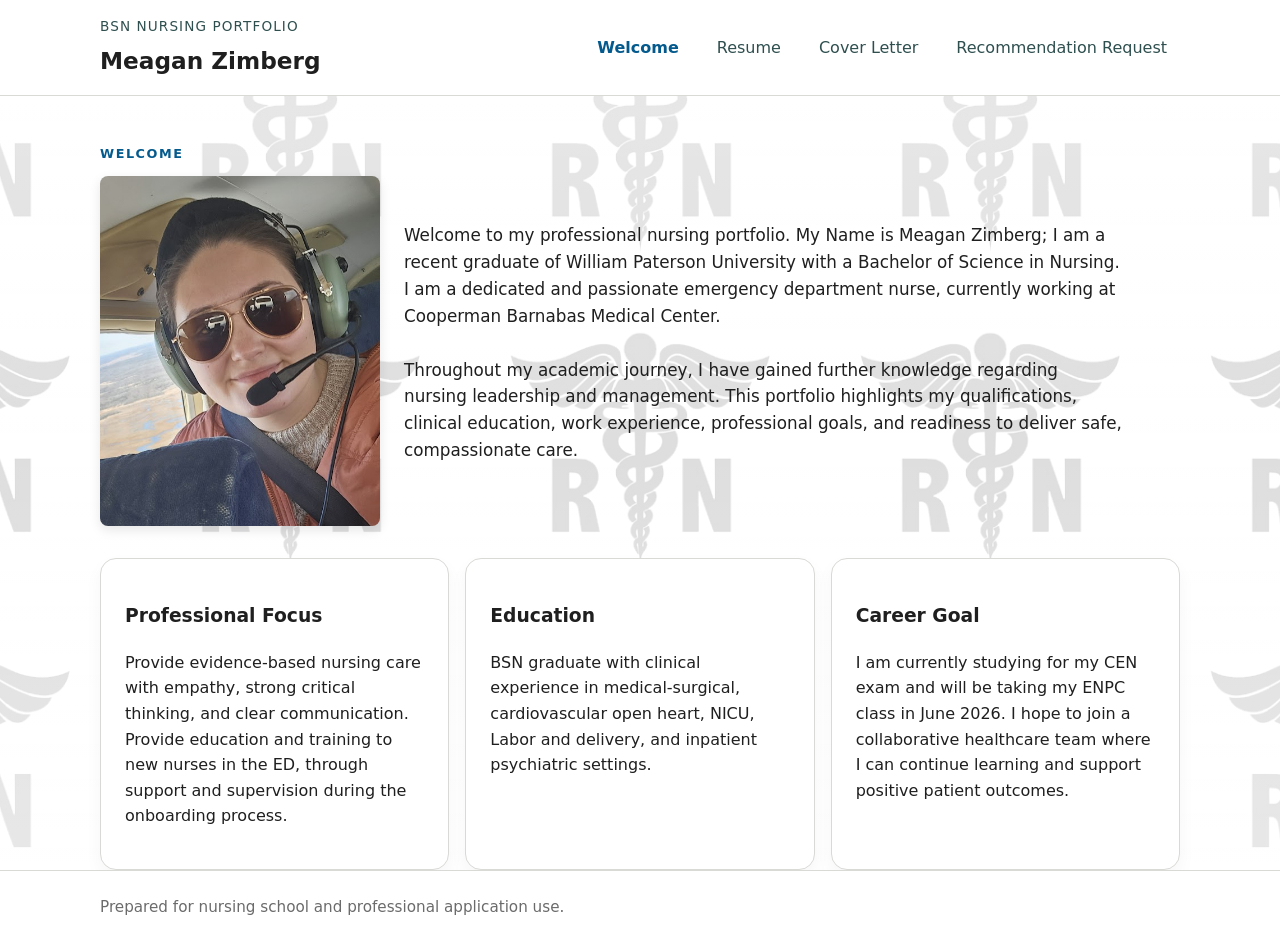
<file: index.html>
<!DOCTYPE html>
<html lang="en">
<head>
  <meta charset="UTF-8">
  <meta name="viewport" content="width=device-width, initial-scale=1.0">
  <title>BSN Nursing Portfolio | Meagan Zimberg</title>
  <link rel="icon" type="image/x-icon" href="favicon.ico">
  <link rel="stylesheet" href="styles.css">
  <script>
    function currentDate() {
      const now = new Date();
      const month = String(now.getMonth() + 1).padStart(2, '0');
      const day = String(now.getDate()).padStart(2, '0');
      const year = now.getFullYear();
      return `${month}/${day}/${year}`;
    }
  </script>
</head>
<body>
  <header class="site-header">
    <div class="container header-inner">
      <div class="brand">
        <p class="eyebrow">BSN Nursing Portfolio</p>
        <h1>Meagan Zimberg</h1>
      </div>
      <button class="nav-toggle" aria-controls="main-navigation" aria-expanded="false">Menu</button>
      <nav id="main-navigation" class="navigation">
        <a href="./index.html" class="active">Welcome</a>
        <a href="./resume.html">Resume</a>
        <a href="./cover-letter.html">Cover Letter</a>
        <a href="./recommendation.html">Recommendation Request</a>
      </nav>
    </div>
  </header>

  <main>
    <section id="welcome" class="section welcome-section">
      <div class="container">
        <p class="section-label">Welcome</p>
        <!-- <h2>Future BSN-Prepared Registered Nurse</h2> -->
        <span class="intro">
            <img src="meagan.jpg" alt="Meagan Zimberg" class="welcome-image">
            <p class="intro-copy">Welcome to my professional nursing portfolio. My Name is Meagan Zimberg&semi; I am a recent graduate of William Paterson University with a Bachelor of Science in Nursing. I am a dedicated and passionate emergency department nurse, currently working at Cooperman Barnabas Medical Center.<br/><br/>Throughout my academic journey, I have gained further knowledge regarding nursing leadership and management. This portfolio highlights my qualifications, clinical education, work experience, professional goals, and readiness to deliver safe, compassionate care.</p>
        </span>
        <div class="summary-cards">
          <article>
            <h3>Professional Focus</h3>
            <p>Provide evidence-based nursing care with empathy, strong critical thinking, and clear communication. Provide education and training to new nurses in the ED, through support and supervision during the onboarding process.</p>
          </article>
          <article>
            <h3>Education</h3>
            <p>BSN graduate with clinical experience in medical-surgical, cardiovascular open heart, NICU, Labor and delivery, and inpatient psychiatric settings.</p>
          </article>
          <article>
            <h3>Career Goal</h3>
            <p>I am currently studying for my CEN exam and will be taking my ENPC class in June 2026. I hope to join a collaborative healthcare team where I can continue learning and support positive patient outcomes. </p>
          </article>
        </div>
      </div>
    </section>
  </main>

  <footer class="site-footer">
    <div class="container">
      <p>Prepared for nursing school and professional application use.</p>
    </div>
  </footer>

  <script src="script.js"></script>
</body>
</html>
</file>
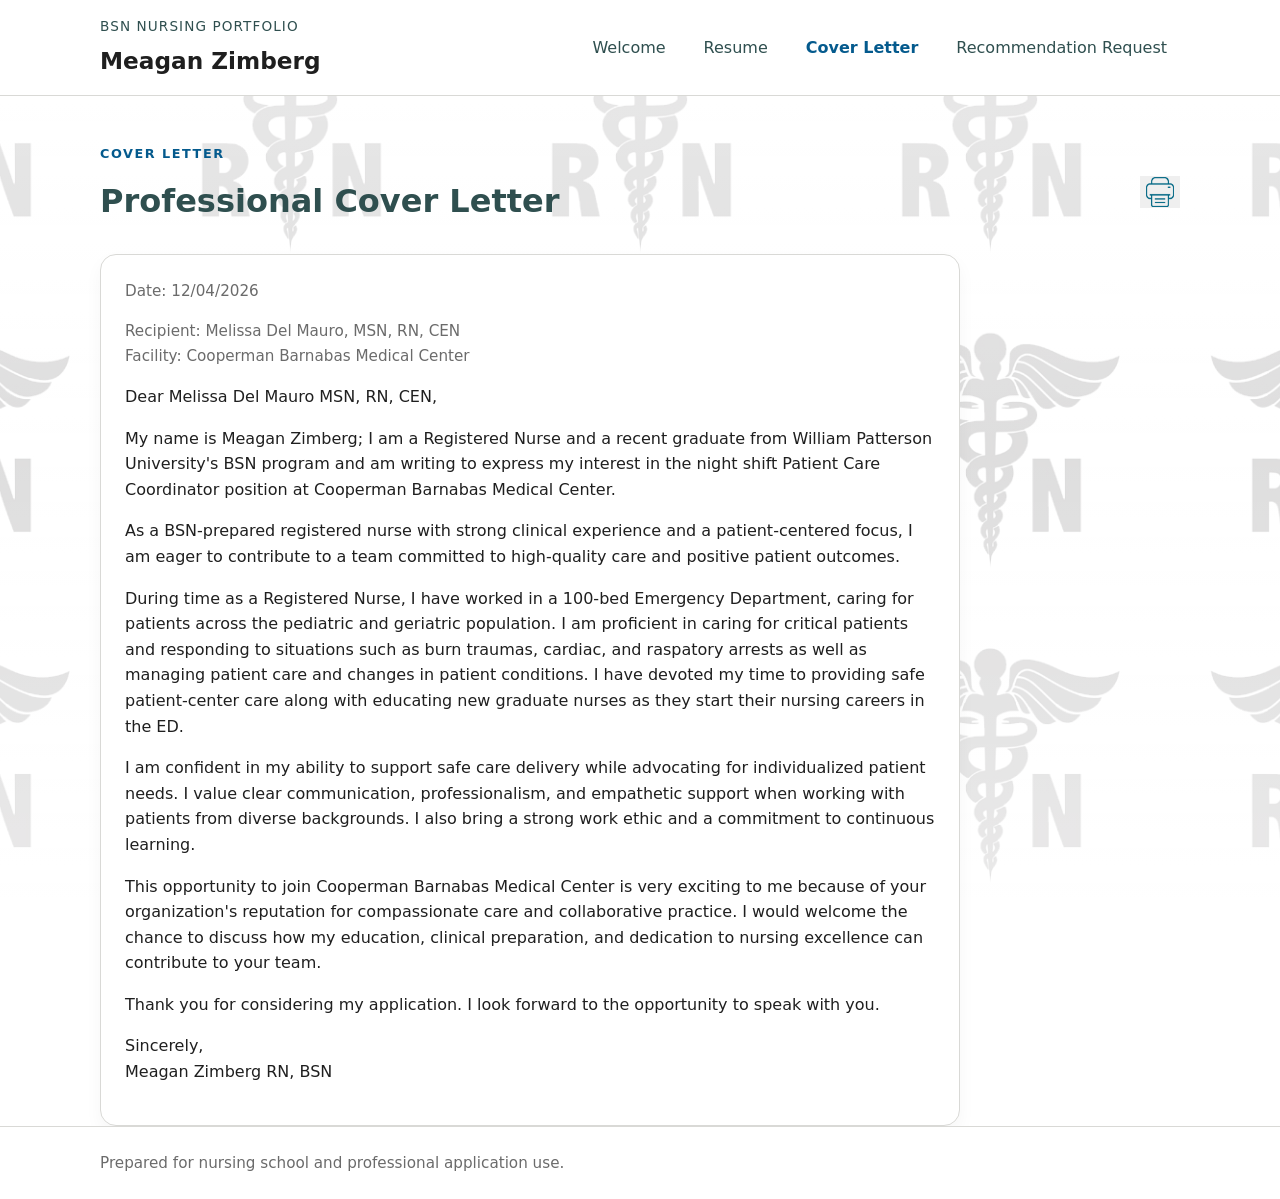
<file: cover-letter.html>
<!DOCTYPE html>
<html lang="en">
<head>
  <meta charset="UTF-8">
  <meta name="viewport" content="width=device-width, initial-scale=1.0">
  <title>BSN Nursing Portfolio | Meagan Zimberg</title>
  <link rel="icon" type="image/x-icon" href="favicon.ico">
  <link rel="stylesheet" href="styles.css">
  <script>
    function currentDate() {
      const now = new Date();
      const month = String(now.getMonth() + 1).padStart(2, '0');
      const day = String(now.getDate()).padStart(2, '0');
      const year = now.getFullYear();
      return `${month}/${day}/${year}`;
    }
  </script>
</head>
<body>
  <header class="site-header">
    <div class="container header-inner">
      <div class="brand">
        <p class="eyebrow">BSN Nursing Portfolio</p>
        <h1>Meagan Zimberg</h1>
      </div>
      <button class="nav-toggle" aria-controls="main-navigation" aria-expanded="false">Menu</button>
      <nav id="main-navigation" class="navigation">
        <a href="./index.html">Welcome</a>
        <a href="./resume.html">Resume</a>
        <a href="./cover-letter.html" class="active">Cover Letter</a>
        <a href="./recommendation.html">Recommendation Request</a>
      </nav>
    </div>
  </header>

  <main>
    <section id="cover-letter" class="section letter-section">
      <div class="container">
        <p class="section-label">Cover Letter</p>
        <h2>
          Professional Cover Letter
          <button class="print-button" onclick="window.print()">
            <img src="printer.png" alt="Print Now"/>
          </button>
        </h2>
        <article class="letter-card">
          <p class="letter-meta">Date: <script>document.write(currentDate());</script></p>
          <p class="letter-meta">Recipient: Melissa Del Mauro, MSN, RN, CEN<br>
          Facility: Cooperman Barnabas Medical Center</p>

          <p>Dear Melissa Del Mauro MSN, RN, CEN, </p>

          <p>My name is Meagan Zimberg&semi; I am a Registered Nurse and a recent graduate from William Patterson University&apos;s BSN program and am writing to express my interest in the night shift Patient Care Coordinator position at Cooperman Barnabas Medical Center.  </p>

          <p>As a BSN-prepared registered nurse with strong clinical experience and a patient-centered focus, I am eager to contribute to a team committed to high-quality care and positive patient outcomes. </p>

          <p>During time as a Registered Nurse, I have worked in a 100-bed Emergency Department, caring for patients across the pediatric and geriatric population. I am proficient in caring for critical patients and responding to situations such as burn traumas, cardiac, and raspatory arrests as well as managing patient care and changes in patient conditions. I have devoted my time to providing safe patient-center care along with educating new graduate nurses as they start their nursing careers in the ED.  </p>

          <p>I am confident in my ability to support safe care delivery while advocating for individualized patient needs. I value clear communication, professionalism, and empathetic support when working with patients from diverse backgrounds. I also bring a strong work ethic and a commitment to continuous learning. </p>

          <p>This opportunity to join Cooperman Barnabas Medical Center is very exciting to me because of your organization&apos;s reputation for compassionate care and collaborative practice. I would welcome the chance to discuss how my education, clinical preparation, and dedication to nursing excellence can contribute to your team. </p>

          <p>Thank you for considering my application. I look forward to the opportunity to speak with you. </p>

          <p>Sincerely, <br/>
          Meagan Zimberg RN, BSN
          </p>
        </article>
      </div>
    </section>
  </main>

  <footer class="site-footer">
    <div class="container">
      <p>Prepared for nursing school and professional application use.</p>
    </div>
  </footer>

  <script src="script.js"></script>
</body>
</html>
</file>
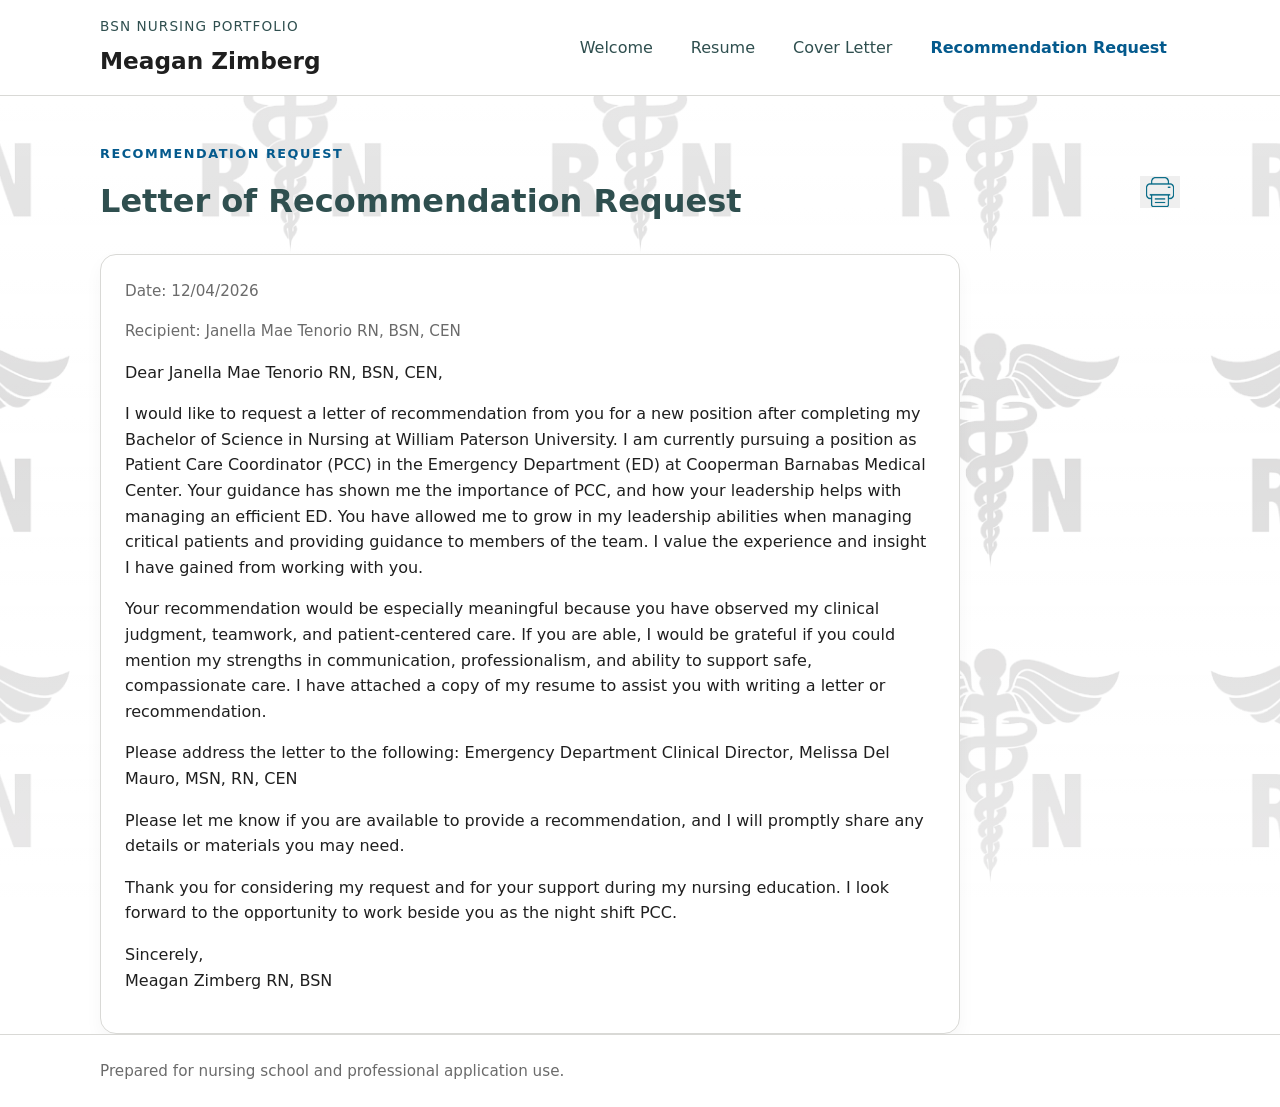
<file: recommendation.html>
<!DOCTYPE html>
<html lang="en">
<head>
  <meta charset="UTF-8">
  <meta name="viewport" content="width=device-width, initial-scale=1.0">
  <title>BSN Nursing Portfolio | Meagan Zimberg</title>
  <link rel="icon" type="image/x-icon" href="favicon.ico">
  <link rel="stylesheet" href="styles.css">
  <script>
    function currentDate() {
      const now = new Date();
      const month = String(now.getMonth() + 1).padStart(2, '0');
      const day = String(now.getDate()).padStart(2, '0');
      const year = now.getFullYear();
      return `${month}/${day}/${year}`;
    }
  </script>
</head>
<body>
  <header class="site-header">
    <div class="container header-inner">
      <div class="brand">
        <p class="eyebrow">BSN Nursing Portfolio</p>
        <h1>Meagan Zimberg</h1>
      </div>
      <button class="nav-toggle" aria-controls="main-navigation" aria-expanded="false">Menu</button>
      <nav id="main-navigation" class="navigation">
        <a href="./index.html">Welcome</a>
        <a href="./resume.html">Resume</a>
        <a href="./cover-letter.html">Cover Letter</a>
        <a href="./recommendation.html" class="active">Recommendation Request</a>
      </nav>
    </div>
  </header>

  <main>
    <section id="recommendation" class="section letter-section">
      <div class="container">
        <p class="section-label">Recommendation Request</p>
        <h2>
          Letter of Recommendation Request
          <button class="print-button" onclick="window.print()">
            <img src="printer.png" alt="Print Now"/>
          </button>
        </h2>
        <article class="letter-card">
          <p class="letter-meta">Date: <script>document.write(currentDate());</script></p>
          <p class="letter-meta">Recipient: Janella Mae Tenorio RN, BSN, CEN</p>

          <p>Dear Janella Mae Tenorio RN, BSN, CEN, </p>

          <p>I would like to request a letter of recommendation from you for a new position after completing my Bachelor of Science in Nursing at William Paterson University. I am currently pursuing a position as Patient Care Coordinator (PCC) in the Emergency Department (ED) at Cooperman Barnabas Medical Center. Your guidance has shown me the importance of PCC, and how your leadership helps with managing an efficient ED. You have allowed me to grow in my leadership abilities when managing critical patients and providing guidance to members of the team. I value the experience and insight I have gained from working with you.  </p>

          <p>Your recommendation would be especially meaningful because you have observed my clinical judgment, teamwork, and patient-centered care. If you are able, I would be grateful if you could mention my strengths in communication, professionalism, and ability to support safe, compassionate care. I have attached a copy of my resume to assist you with writing a letter or recommendation. </p>

          <p>Please address the letter to the following: Emergency Department Clinical Director, Melissa Del Mauro, MSN, RN, CEN  </p>

          <p>Please let me know if you are available to provide a recommendation, and I will promptly share any details or materials you may need. </p>

          <p>Thank you for considering my request and for your support during my nursing education. I look forward to the opportunity to work beside you as the night shift PCC.  </p>

          <p>Sincerely, <br/>
          Meagan Zimberg RN, BSN 
          </p>
        </article>
      </div>
    </section>
  </main>

  <footer class="site-footer">
    <div class="container">
      <p>Prepared for nursing school and professional application use.</p>
    </div>
  </footer>

  <script src="script.js"></script>
</body>
</html>
</file>
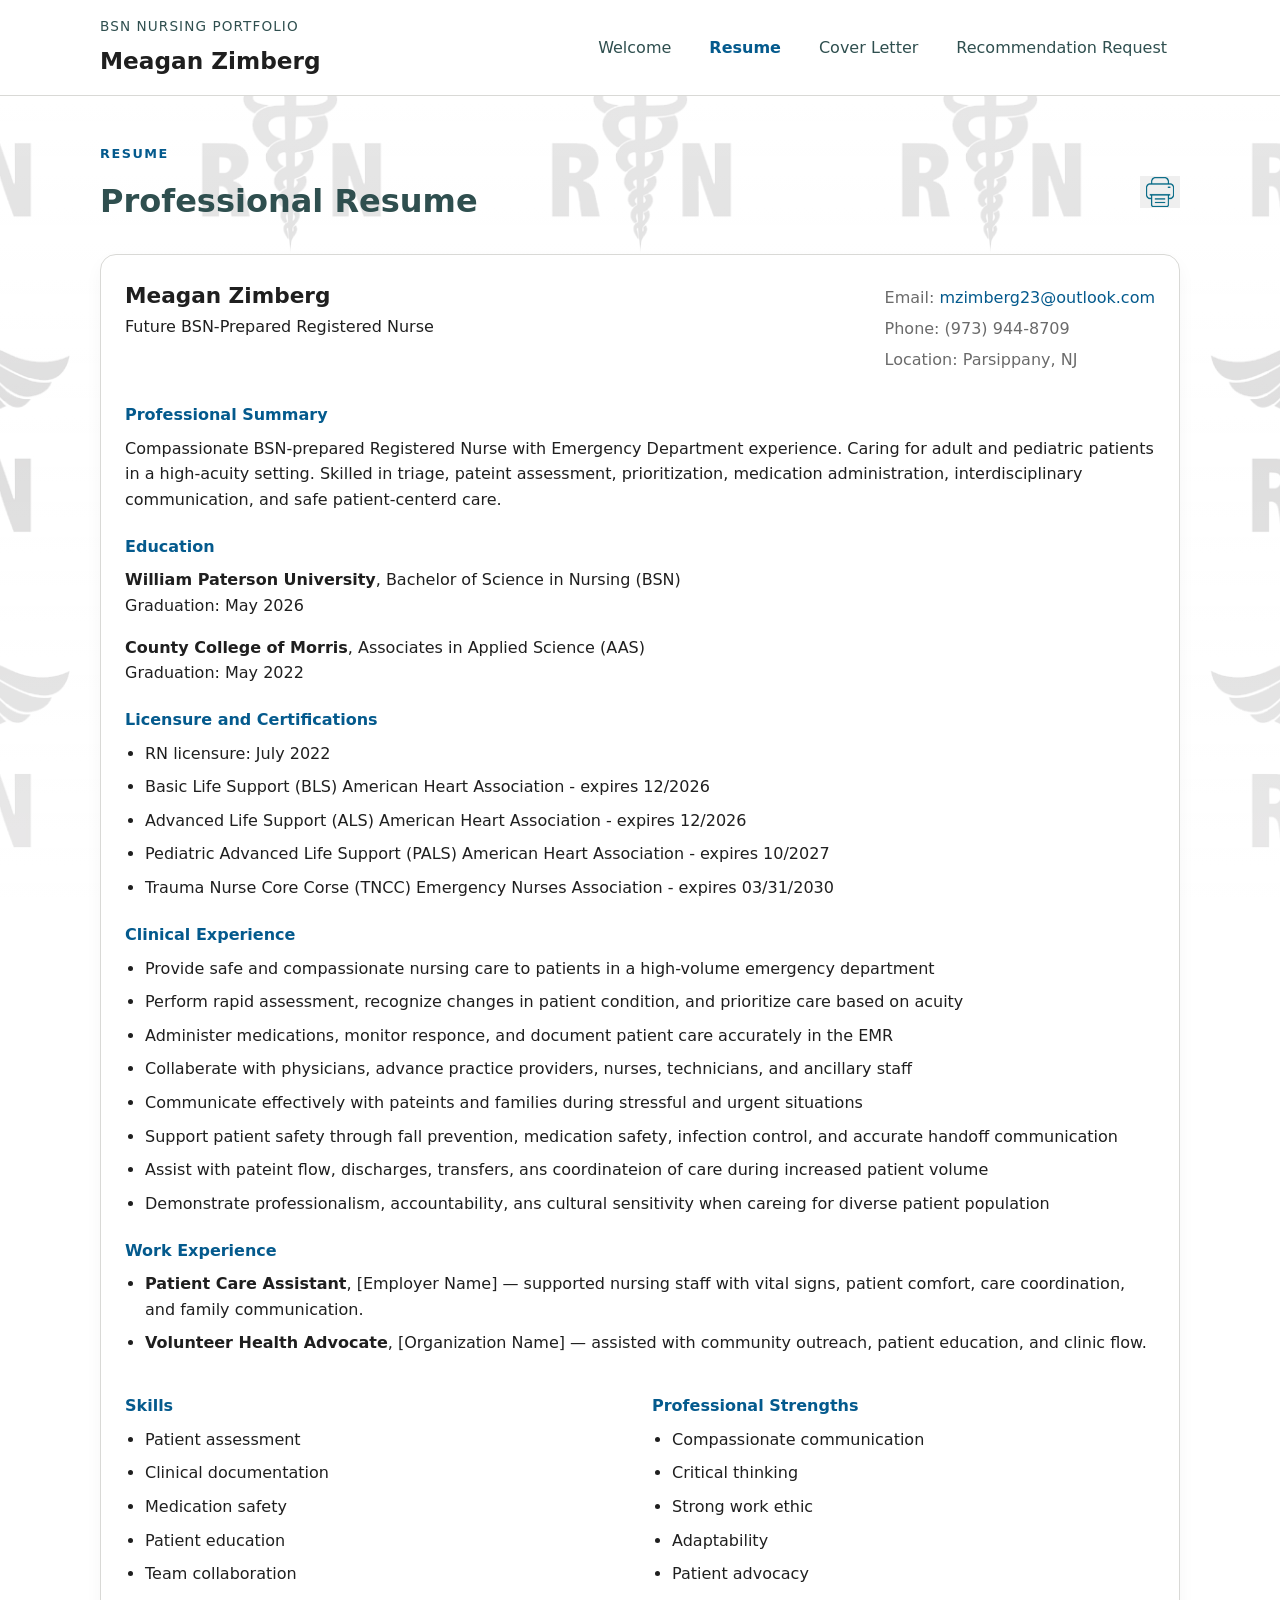
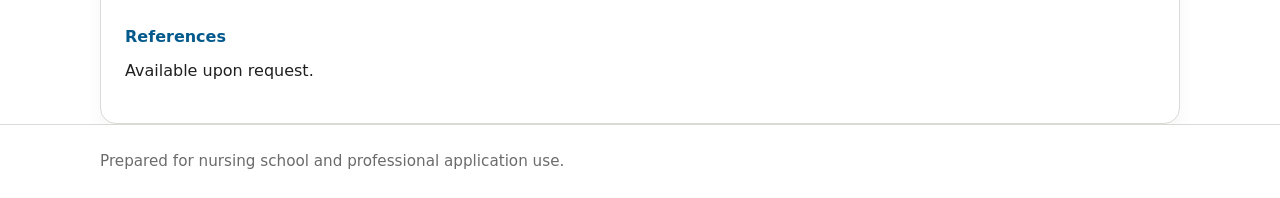
<file: resume copy.html>
<!DOCTYPE html>
<html lang="en">
<head>
  <meta charset="UTF-8">
  <meta name="viewport" content="width=device-width, initial-scale=1.0">
  <title>BSN Nursing Portfolio | Meagan Zimberg</title>
  <link rel="icon" type="image/x-icon" href="favicon.ico">
  <link rel="stylesheet" href="styles.css">
  <script>
    function currentDate() {
      const now = new Date();
      const month = String(now.getMonth() + 1).padStart(2, '0');
      const day = String(now.getDate()).padStart(2, '0');
      const year = now.getFullYear();
      return `${month}/${day}/${year}`;
    }
  </script>
</head>
<body>
  <header class="site-header">
    <div class="container header-inner">
      <div class="brand">
        <p class="eyebrow">BSN Nursing Portfolio</p>
        <h1>Meagan Zimberg</h1>
      </div>
      <button class="nav-toggle" aria-controls="main-navigation" aria-expanded="false">Menu</button>
      <nav id="main-navigation" class="navigation">
        <a href="./index.html">Welcome</a>
        <a href="./resume.html" class="active">Resume</a>
        <a href="./cover-letter.html">Cover Letter</a>
        <a href="./recommendation.html">Recommendation Request</a>
      </nav>
    </div>
  </header>

  <main>
    <section id="resume" class="section resume-section">
      <div class="container">
        <p class="section-label">Resume</p>
        <h2>
          Professional Resume
          <button class="print-button" onclick="window.print()">
            <img src="printer.png" alt="Print Now"/>
          </button>
        </h2>
        <article class="resume-card">
          <header class="resume-header">
            <div>
              <h3>Meagan Zimberg</h3>
              <p>Future BSN-Prepared Registered Nurse</p>
            </div>
            <div class="contact-info">
              <p>Email: <a href="mailto:mzimberg23@outlook.com">mzimberg23@outlook.com</a></p>
              <p>Phone: (973) 944-8709</p>
              <p>Location: Parsippany, NJ</p>
            </div>
          </header>

          <section>
            <h4>Professional Summary</h4>
            <p>Compassionate BSN-prepared Registered Nurse with Emergency Department experience. Caring for adult and pediatric patients in a high-acuity setting. Skilled in triage, pateint assessment, prioritization, medication administration, interdisciplinary communication, and safe patient-centerd care.  </p>
          </section>

          <section>
            <h4>Education</h4>
            <p><strong>William Paterson University</strong>, Bachelor of Science in Nursing (BSN)<br>
            Graduation: May 2026</p>
            <p><strong>County College of Morris</strong>, Associates in Applied Science (AAS)<br>
            Graduation: May 2022</p>
          </section>

          <section>
            <h4>Licensure and Certifications</h4>
            <ul>
              <li>RN licensure: July 2022</li>
              <li>Basic Life Support (BLS) American Heart Association - expires 12/2026</li>
              <li>Advanced Life Support (ALS) American Heart Association - expires 12/2026</li>
              <li>Pediatric Advanced Life Support (PALS) American Heart Association - expires 10/2027</li>
              <li>Trauma Nurse Core Corse (TNCC) Emergency Nurses Association - expires 03/31/2030</li>
        
            </ul>
          </section>

          <section>
            <h4>Clinical Experience</h4>
            <ul>
              <li>Provide safe and compassionate nursing care to patients in a high-volume emergency department </li>
              <li>Perform rapid assessment, recognize changes in patient condition, and prioritize care based on acuity</li>
              <li>Administer medications, monitor responce, and document patient care accurately in the EMR </li>
              <li>Collaberate with physicians, advance practice providers, nurses, technicians, and ancillary staff</li>
              <li>Communicate effectively with pateints and families during stressful and urgent situations </li>
              <li>Support patient safety through fall prevention, medication safety, infection control, and accurate handoff communication </li>
              <li>Assist with pateint flow, discharges, transfers, ans coordinateion of care during increased patient volume </li>
              <li>Demonstrate professionalism, accountability, ans cultural sensitivity when careing for diverse patient population</li>
            
            </ul>
          </section>

          <section>
            <h4>Work Experience</h4>
            <ul>
              <li><strong>Patient Care Assistant</strong>, [Employer Name] — supported nursing staff with vital signs, patient comfort, care coordination, and family communication.</li>
              <li><strong>Volunteer Health Advocate</strong>, [Organization Name] — assisted with community outreach, patient education, and clinic flow.</li>
            </ul>
          </section>

          <section class="two-column">
            <div>
              <h4>Skills</h4>
              <ul>
                <li>Patient assessment</li>
                <li>Clinical documentation</li>
                <li>Medication safety</li>
                <li>Patient education</li>
                <li>Team collaboration</li>
              </ul>
            </div>
            <div>
              <h4>Professional Strengths</h4>
              <ul>
                <li>Compassionate communication</li>
                <li>Critical thinking</li>
                <li>Strong work ethic</li>
                <li>Adaptability</li>
                <li>Patient advocacy</li>
              </ul>
            </div>
          </section>

          <section>
            <h4>References</h4>
            <p>Available upon request.</p>
          </section>
        </article>
      </div>
    </section>
  </main>

  <footer class="site-footer">
    <div class="container">
      <p>Prepared for nursing school and professional application use.</p>
    </div>
  </footer>

  <script src="script.js"></script>
</body>
</html>
</file>
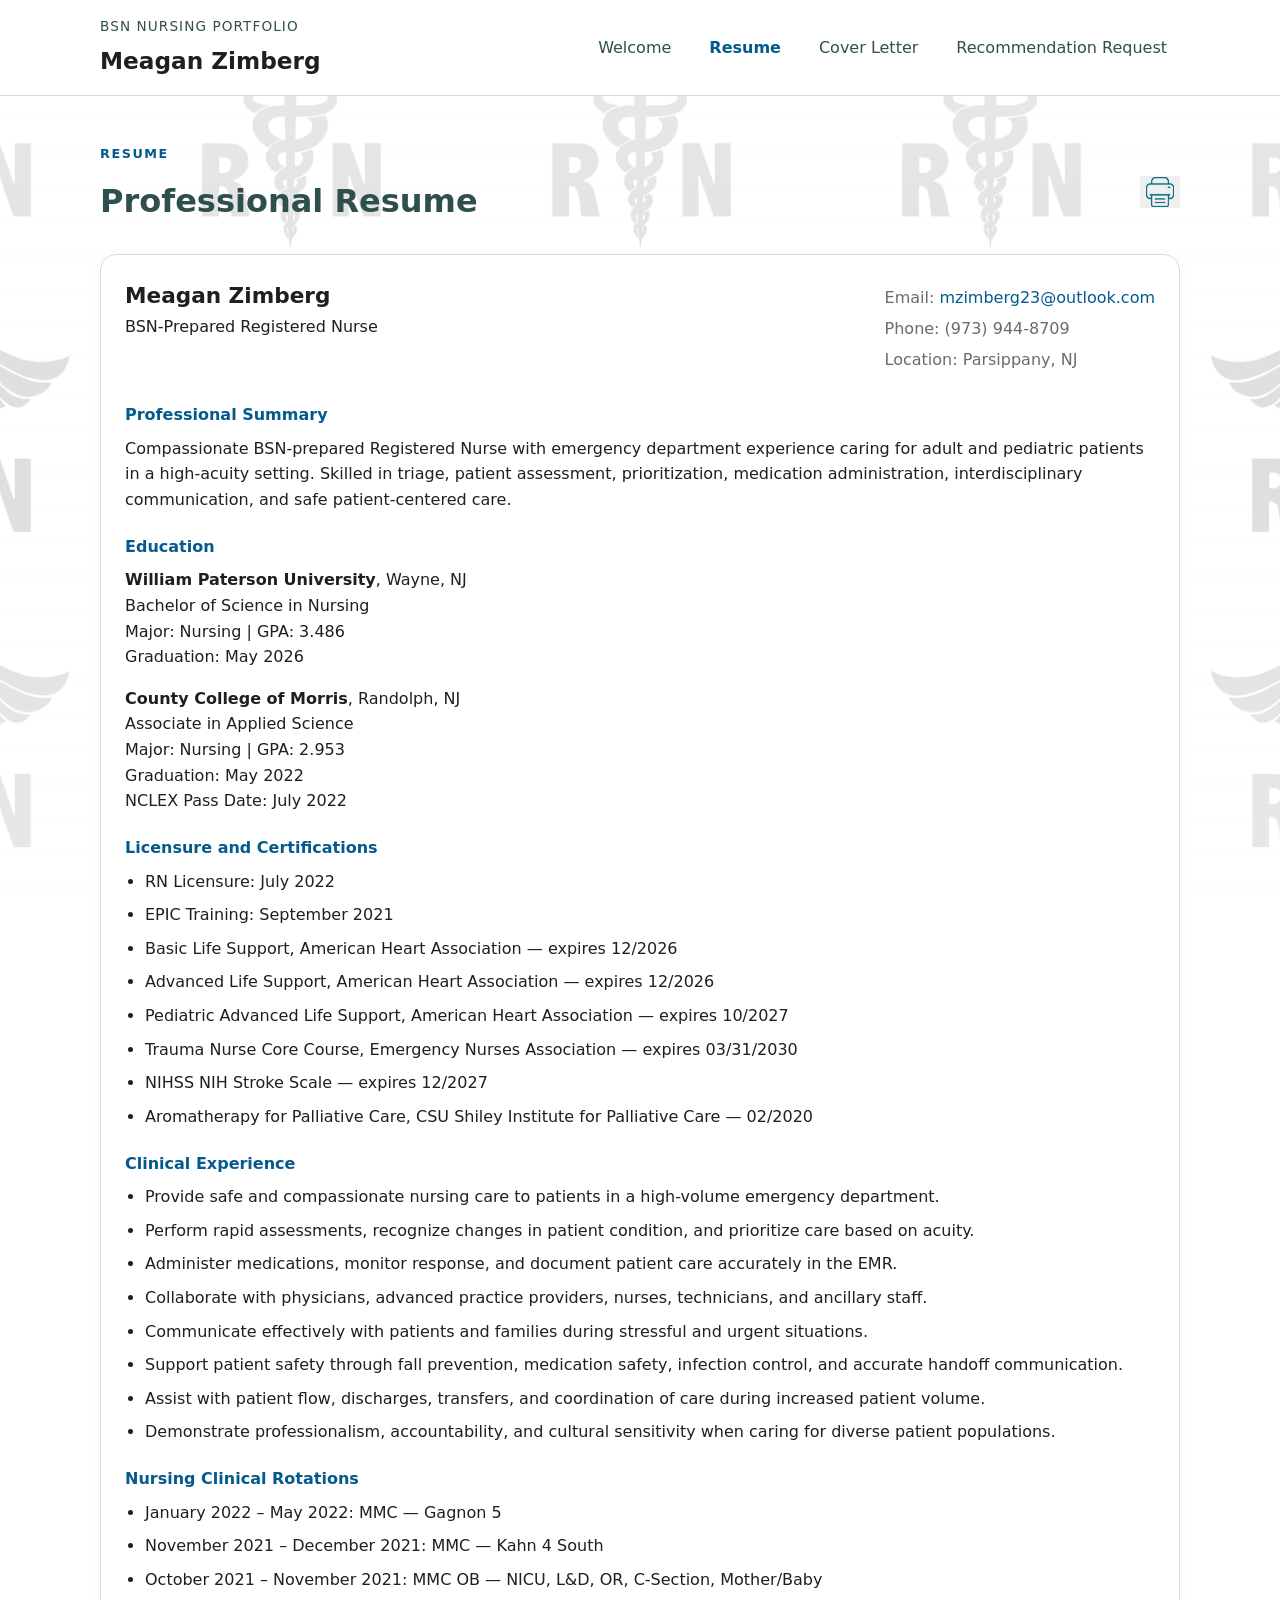
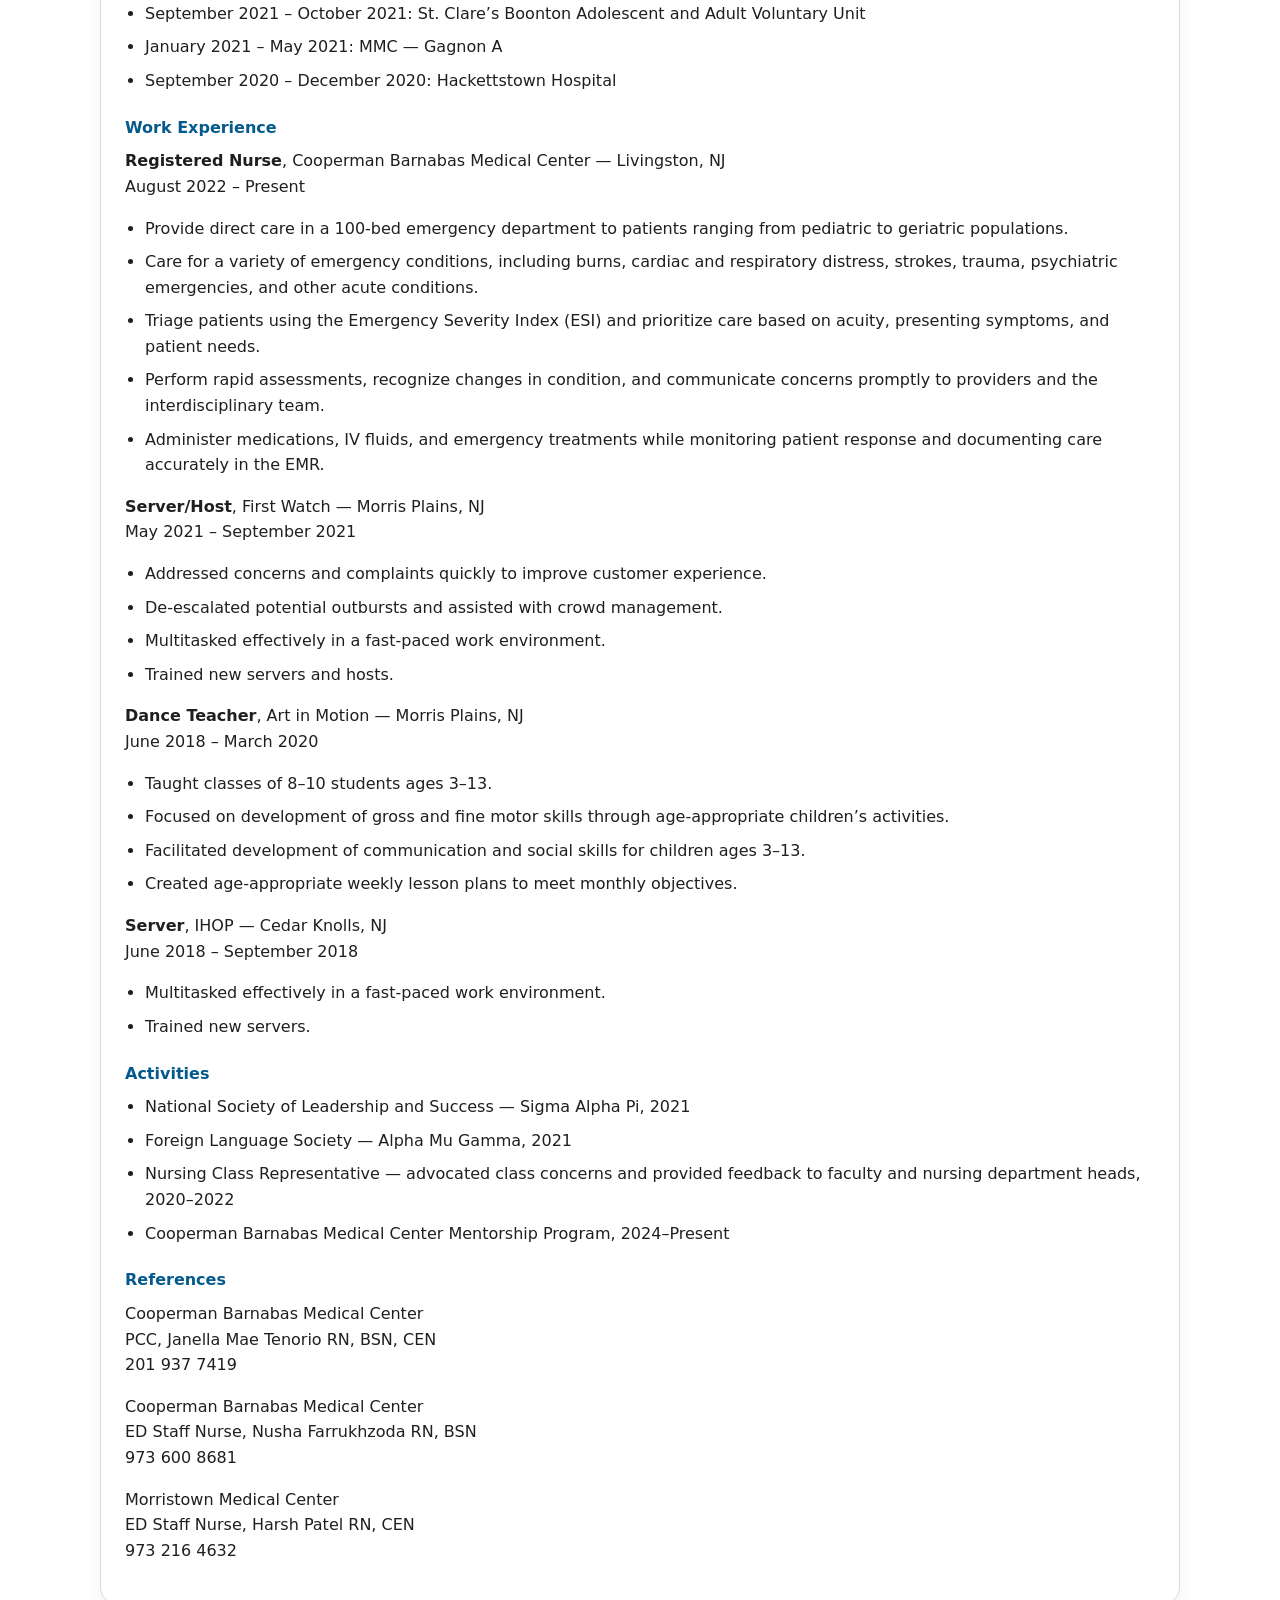
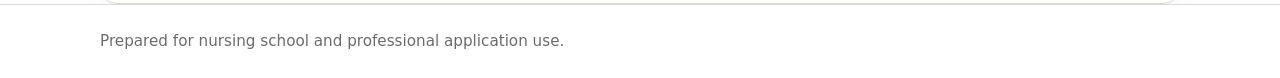
<file: resume.html>
<!DOCTYPE html>
<html lang="en">
<head>
  <meta charset="UTF-8">
  <meta name="viewport" content="width=device-width, initial-scale=1.0">
  <title>BSN Nursing Portfolio | Meagan Zimberg</title>
  <link rel="icon" type="image/x-icon" href="favicon.ico">
  <link rel="stylesheet" href="styles.css">
  <script>
    function currentDate() {
      const now = new Date();
      const month = String(now.getMonth() + 1).padStart(2, '0');
      const day = String(now.getDate()).padStart(2, '0');
      const year = now.getFullYear();
      return `${month}/${day}/${year}`;
    }
  </script>
</head>
<body>
  <header class="site-header">
    <div class="container header-inner">
      <div class="brand">
        <p class="eyebrow">BSN Nursing Portfolio</p>
        <h1>Meagan Zimberg</h1>
      </div>
      <button class="nav-toggle" aria-controls="main-navigation" aria-expanded="false">Menu</button>
      <nav id="main-navigation" class="navigation">
        <a href="./index.html">Welcome</a>
        <a href="./resume.html" class="active">Resume</a>
        <a href="./cover-letter.html">Cover Letter</a>
        <a href="./recommendation.html">Recommendation Request</a>
      </nav>
    </div>
  </header>

<main>
  <section id="resume" class="section resume-section">
    <div class="container">
      <p class="section-label">Resume</p>
      <h2>
        Professional Resume
        <button class="print-button" onclick="window.print()">
          <img src="printer.png" alt="Print Now"/>
        </button>
      </h2>

      <article class="resume-card">
        <header class="resume-header">
          <div>
            <h3>Meagan Zimberg</h3>
            <p>BSN-Prepared Registered Nurse</p>
          </div>
          <div class="contact-info">
            <p>Email: <a href="mailto:mzimberg23@outlook.com">mzimberg23@outlook.com</a></p>
            <p>Phone: (973) 944-8709</p>
            <p>Location: Parsippany, NJ</p>
          </div>
        </header>

        <section>
          <h4>Professional Summary</h4>
          <p>
            Compassionate BSN-prepared Registered Nurse with emergency department experience caring for adult and pediatric patients in a high-acuity setting. Skilled in triage, patient assessment, prioritization, medication administration, interdisciplinary communication, and safe patient-centered care.
          </p>
        </section>

        <section>
          <h4>Education</h4>

          <p>
            <strong>William Paterson University</strong>, Wayne, NJ<br>
            Bachelor of Science in Nursing<br>
            Major: Nursing | GPA: 3.486<br>
            Graduation: May 2026
          </p>

          <p>
            <strong>County College of Morris</strong>, Randolph, NJ<br>
            Associate in Applied Science<br>
            Major: Nursing | GPA: 2.953<br>
            Graduation: May 2022<br>
            NCLEX Pass Date: July 2022
          </p>
        </section>

        <section>
          <h4>Licensure and Certifications</h4>
          <ul>
            <li>RN Licensure: July 2022</li>
            <li>EPIC Training: September 2021</li>
            <li>Basic Life Support, American Heart Association — expires 12/2026</li>
            <li>Advanced Life Support, American Heart Association — expires 12/2026</li>
            <li>Pediatric Advanced Life Support, American Heart Association — expires 10/2027</li>
            <li>Trauma Nurse Core Course, Emergency Nurses Association — expires 03/31/2030</li>
            <li>NIHSS NIH Stroke Scale — expires 12/2027</li>
            <li>Aromatherapy for Palliative Care, CSU Shiley Institute for Palliative Care — 02/2020</li>
          </ul>
        </section>

        <section>
          <h4>Clinical Experience</h4>
          <ul>
            <li>Provide safe and compassionate nursing care to patients in a high-volume emergency department.</li>
            <li>Perform rapid assessments, recognize changes in patient condition, and prioritize care based on acuity.</li>
            <li>Administer medications, monitor response, and document patient care accurately in the EMR.</li>
            <li>Collaborate with physicians, advanced practice providers, nurses, technicians, and ancillary staff.</li>
            <li>Communicate effectively with patients and families during stressful and urgent situations.</li>
            <li>Support patient safety through fall prevention, medication safety, infection control, and accurate handoff communication.</li>
            <li>Assist with patient flow, discharges, transfers, and coordination of care during increased patient volume.</li>
            <li>Demonstrate professionalism, accountability, and cultural sensitivity when caring for diverse patient populations.</li>
          </ul>
        </section>

        <section>
          <h4>Nursing Clinical Rotations</h4>
          <ul>
            <li>January 2022 – May 2022: MMC — Gagnon 5</li>
            <li>November 2021 – December 2021: MMC — Kahn 4 South</li>
            <li>October 2021 – November 2021: MMC OB — NICU, L&amp;D, OR, C-Section, Mother/Baby</li>
            <li>September 2021 – October 2021: St. Clare’s Boonton Adolescent and Adult Voluntary Unit</li>
            <li>January 2021 – May 2021: MMC — Gagnon A</li>
            <li>September 2020 – December 2020: Hackettstown Hospital</li>
          </ul>
        </section>

        <section>
          <h4>Work Experience</h4>

          <p>
            <strong>Registered Nurse</strong>, Cooperman Barnabas Medical Center — Livingston, NJ<br>
            August 2022 – Present
          </p>
          <ul>
            <li>Provide direct care in a 100-bed emergency department to patients ranging from pediatric to geriatric populations.</li>
            <li>Care for a variety of emergency conditions, including burns, cardiac and respiratory distress, strokes, trauma, psychiatric emergencies, and other acute conditions.</li>
            <li>Triage patients using the Emergency Severity Index (ESI) and prioritize care based on acuity, presenting symptoms, and patient needs.</li>
            <li>Perform rapid assessments, recognize changes in condition, and communicate concerns promptly to providers and the interdisciplinary team.</li>
            <li>Administer medications, IV fluids, and emergency treatments while monitoring patient response and documenting care accurately in the EMR.</li>
          </ul>

          <p>
            <strong>Server/Host</strong>, First Watch — Morris Plains, NJ<br>
            May 2021 – September 2021
          </p>
          <ul>
            <li>Addressed concerns and complaints quickly to improve customer experience.</li>
            <li>De-escalated potential outbursts and assisted with crowd management.</li>
            <li>Multitasked effectively in a fast-paced work environment.</li>
            <li>Trained new servers and hosts.</li>
          </ul>

          <p>
            <strong>Dance Teacher</strong>, Art in Motion — Morris Plains, NJ<br>
            June 2018 – March 2020
          </p>
          <ul>
            <li>Taught classes of 8–10 students ages 3–13.</li>
            <li>Focused on development of gross and fine motor skills through age-appropriate children’s activities.</li>
            <li>Facilitated development of communication and social skills for children ages 3–13.</li>
            <li>Created age-appropriate weekly lesson plans to meet monthly objectives.</li>
          </ul>

          <p>
            <strong>Server</strong>, IHOP — Cedar Knolls, NJ<br>
            June 2018 – September 2018
          </p>
          <ul>
            <li>Multitasked effectively in a fast-paced work environment.</li>
            <li>Trained new servers.</li>
          </ul>
        </section>

        <section>
          <h4>Activities</h4>
          <ul>
            <li>National Society of Leadership and Success — Sigma Alpha Pi, 2021</li>
            <li>Foreign Language Society — Alpha Mu Gamma, 2021</li>
            <li>Nursing Class Representative — advocated class concerns and provided feedback to faculty and nursing department heads, 2020–2022</li>
            <li>Cooperman Barnabas Medical Center Mentorship Program, 2024–Present</li>
          </ul>
        </section>

        <section>
          <h4>References</h4>
          <p>Cooperman Barnabas Medical Center <br/> PCC, Janella Mae Tenorio RN, BSN, CEN <br/>201 937 7419</p>
          <p>Cooperman Barnabas Medical Center <br/> ED Staff Nurse, Nusha Farrukhzoda RN, BSN <br/>973 600 8681</p>
          <p>Morristown Medical Center <br/> ED Staff Nurse, Harsh Patel RN, CEN <br/>973 216 4632</p>
        </section>
      </article>
    </div>
  </section>
</main>

  <footer class="site-footer">
    <div class="container">
      <p>Prepared for nursing school and professional application use.</p>
    </div>
  </footer>

  <script src="script.js"></script>
</body>
</html>
</file>
<file: styles.css>
/* Base styles */
:root {
  --bg: #f7f7f5;
  --surface: #ffffff;
  --primary: #045a8d;
  --secondary: #2f4f4f;
  --muted: #6b6b6b;
  --border: #d9d9d6;
  --text: #1f1f1f;
  --accent: #7a9fb9;
  font-family: "Segoe UI", system-ui, -apple-system, BlinkMacSystemFont, sans-serif;
  color-scheme: light;
}

* {
  box-sizing: border-box;
}

html {
  scroll-behavior: smooth;
}

body {
  margin: 0;
  color: var(--text);
  line-height: 1.6;
  min-height: 100vh;
  display: flex;
  flex-direction: column;
  
  /* background: var(--bg); */
  background: linear-gradient(rgba(255, 255, 255, 0.9), rgba(255, 255, 255, 0.85), rgba(255, 255, 255, 0.9)), url('bg.jpg') center/cover;
  background-repeat: repeat;
  background-attachment: fixed;
  background-size: 350px;
}

main {
  flex: 1;
}

img {
  max-width: 100%;
  display: block;
  -webkit-user-drag: none;
  -khtml-user-drag: none;
  -moz-user-drag: none;
  -o-user-drag: none;
  user-drag: none;
}

a {
  color: var(--primary);
  text-decoration: none;
}

a:hover,
button:hover {
  opacity: 0.9;
}

.container {
  width: min(1080px, calc(100% - 2rem));
  margin: 0 auto;
}

.site-header {
  background: var(--surface);
  border-bottom: 1px solid var(--border);
  position: sticky;
  top: 0;
  z-index: 10;
}

.header-inner {
  display: flex;
  align-items: center;
  justify-content: space-between;
  gap: 1rem;
  padding: 1rem 0;
}

.brand h1 {
  margin: 0;
  font-size: 1.45rem;
}

.eyebrow {
  margin: 0 0 0.25rem;
  color: var(--secondary);
  font-size: 0.85rem;
  letter-spacing: 0.08em;
  text-transform: uppercase;
}

.navigation {
  display: flex;
  flex-wrap: wrap;
  gap: 0.75rem;
}

.navigation a {
  padding: 0.5rem 0.75rem;
  border-radius: 0.35rem;
  background: transparent;
  color: var(--secondary);
  border: 1px solid transparent;
}

.navigation a.active {
  color: var(--primary);
  font-weight: bold;
}

.navigation a:hover,
.navigation a:focus-visible {
  border-color: var(--accent);
}

.nav-toggle {
  display: none;
  border: 1px solid var(--border);
  background: var(--surface);
  padding: 0.65rem 0.9rem;
  border-radius: 0.35rem;
  color: var(--secondary);
  font-size: 0.95rem;
  cursor: pointer;
}

.section {
  padding-top: 3rem;
}

.section-label {
  margin: 0 0 0.75rem;
  color: var(--primary);
  font-weight: 700;
  letter-spacing: 0.12em;
  text-transform: uppercase;
  font-size: 0.8rem;
}

h2 {
  margin-top: 0;
  color: var(--secondary);
  font-size: clamp(2rem, 2.5vw, 2.4rem);
}

p,
ul {
  margin: 0 0 1rem;
}

ul {
  padding-left: 1.25rem;
}

ul li {
  margin-bottom: 0.5rem;
}

/* .welcome-section {
  background: linear-gradient(180deg, rgba(4,90,141,0.08), transparent 70%), var(--bg);
} */

@media screen and (max-width: 738px) {
  .intro {
    flex-direction: column;
  }

  .welcome-image {
    align-self: center;
  }
}

.intro {
    display: inline-flex;
    align-items: center;
    gap: 1.5rem;
}

.intro-copy {
  max-width: 720px;
  font-size: 1.05rem;
}

.welcome-image {
  max-width: 280px;
  max-height: fit-content;
  border-radius: 0.5rem;
  box-shadow: 0 4px 12px rgba(15, 23, 30, 0.1);
}

.summary-cards {
  display: grid;
  gap: 1rem;
  margin-top: 1.5rem;
  grid-template-columns: repeat(auto-fit, minmax(220px, 1fr));
}

.summary-cards article,
.resume-card,
.letter-card {
  background: var(--surface);
  border: 1px solid var(--border);
  border-radius: 1rem;
  padding: 1.5rem;
  box-shadow: 0 8px 18px rgba(15, 23, 30, 0.04);
}

.resume-header {
  display: flex;
  gap: 1rem;
  flex-wrap: wrap;
  justify-content: space-between;
  align-items: flex-start;
  margin-bottom: 1.5rem;
}

.resume-header h3 {
  margin: 0;
  font-size: 1.35rem;
}

.contact-info p {
  margin: 0.35rem 0;
  color: var(--muted);
}

.resume-card section,
.letter-card p {
  margin-bottom: 1rem;
}

.resume-card h4,
.letter-card h4 {
  margin-bottom: 0.5rem;
  color: var(--primary);
}

.two-column {
  display: grid;
  gap: 1.5rem;
  grid-template-columns: repeat(2, minmax(0, 1fr));
}

.letter-card {
  max-width: 860px;
}

.letter-meta {
  margin-bottom: 1rem;
  color: var(--muted);
  font-size: 0.95rem;
}

.customization-form {
  margin-top: 1rem;
}

.print-button {
  max-width: 2.5rem;
  border: none;
  cursor: pointer;
  float: right;
}


.form-grid {
  display: grid;
  gap: 1rem;
  grid-template-columns: repeat(2, minmax(0, 1fr));
}

.form-field {
  display: flex;
  flex-direction: column;
  gap: 0.35rem;
}

.form-field span {
  font-weight: 600;
  color: var(--secondary);
}

.form-field input {
  width: 100%;
  border: 1px solid var(--border);
  border-radius: 0.65rem;
  padding: 0.85rem 1rem;
  font: inherit;
  background: var(--bg);
  color: var(--text);
}

.form-field input:focus {
  outline: none;
  border-color: var(--primary);
  box-shadow: 0 0 0 3px rgba(4, 90, 141, 0.12);
}

@media (max-width: 820px) {
  .form-grid {
    grid-template-columns: 1fr;
  }
}

.site-footer {
  background: var(--surface);
  border-top: 1px solid var(--border);
  padding: 1.5rem 0;
}

.site-footer p {
  margin: 0;
  color: var(--muted);
  font-size: 0.95rem;
}

@media (max-width: 820px) {
  .header-inner {
    flex-direction: column;
    align-items: stretch;
  }

  .nav-toggle {
    display: inline-flex;
  }

  .navigation {
    display: none;
    flex-direction: column;
    gap: 0.5rem;
    margin-top: 0.75rem;
  }

  .navigation.active {
    display: flex;
  }

  .resume-header {
    flex-direction: column;
    align-items: flex-start;
  }

  .two-column {
    grid-template-columns: 1fr;
  }
}

@media print {
  @page {
    margin: 0;
  }

  body {
    background: #fff;
    color: #000;
    margin: 1.6cm;
    min-height: unset;
  }

  .site-header,
  .site-footer,
  .nav-toggle,
  .navigation,
  .print-button,
  .no-print,
  h2 {
    display: none !important;
  }

  .section {
    padding: 0;
    page-break-inside: avoid;
    /* break-after: page; */
  }

  .container {
    width: 100%;
    margin: 0;
  }

  .summary-cards,
  .two-column {
    display: block;
  }

  .resume-card,
  .letter-card,
  .summary-cards article {
    border: none;
    box-shadow: none;
    padding: 0;
  }

  h2 {
    font-size: 1.8rem;
  }
}
</file>
